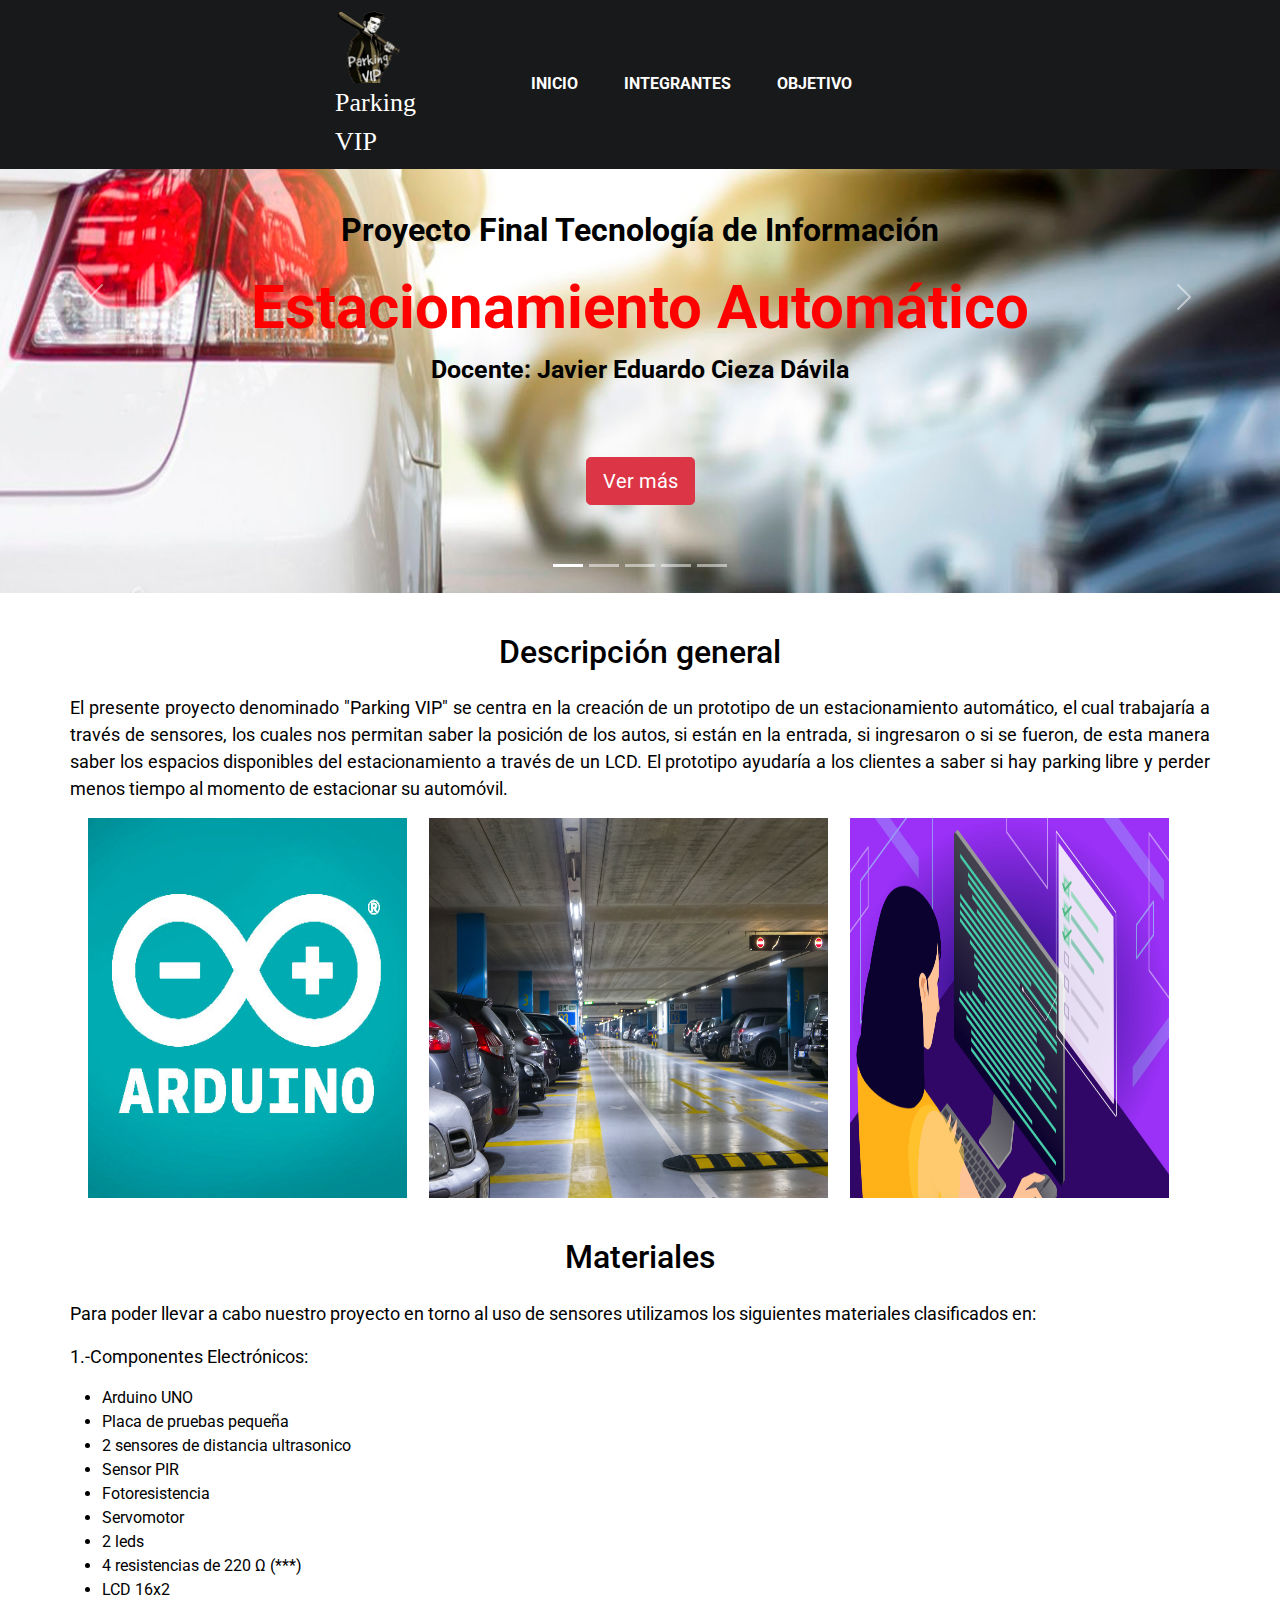
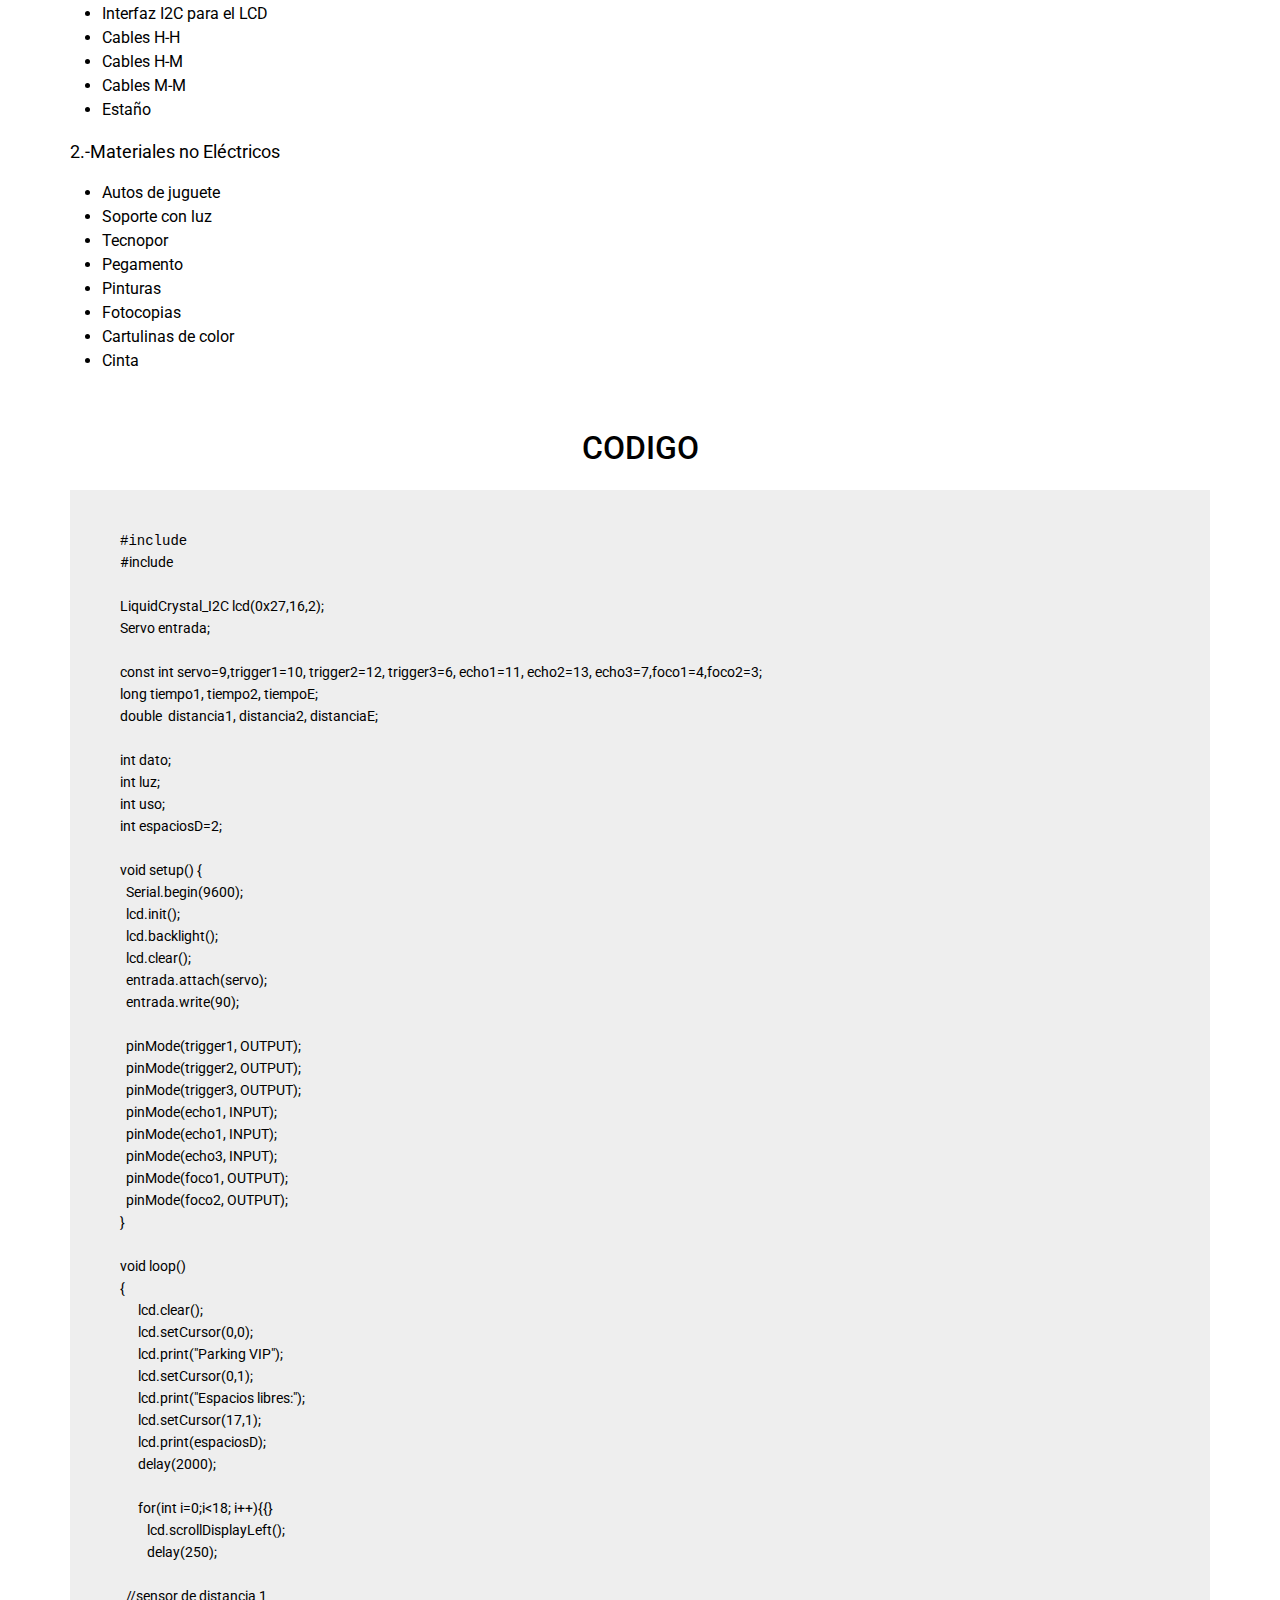
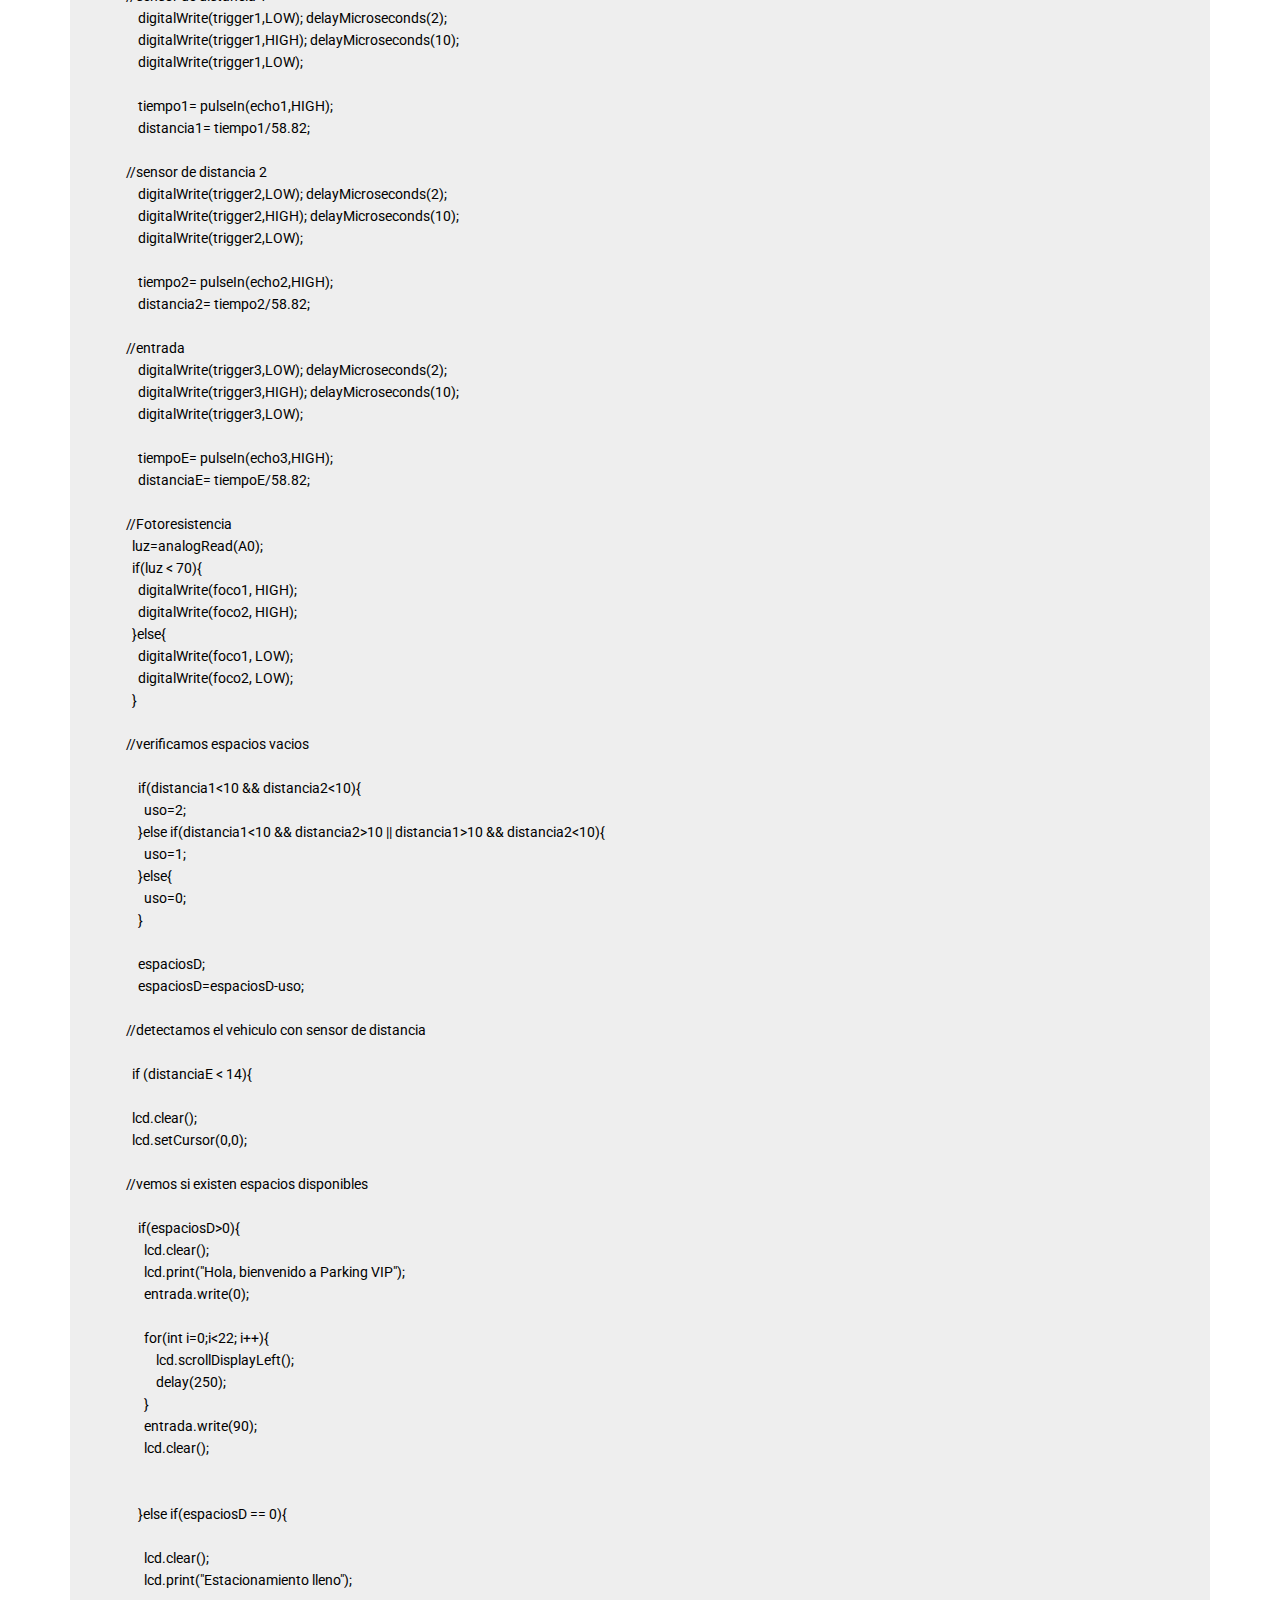
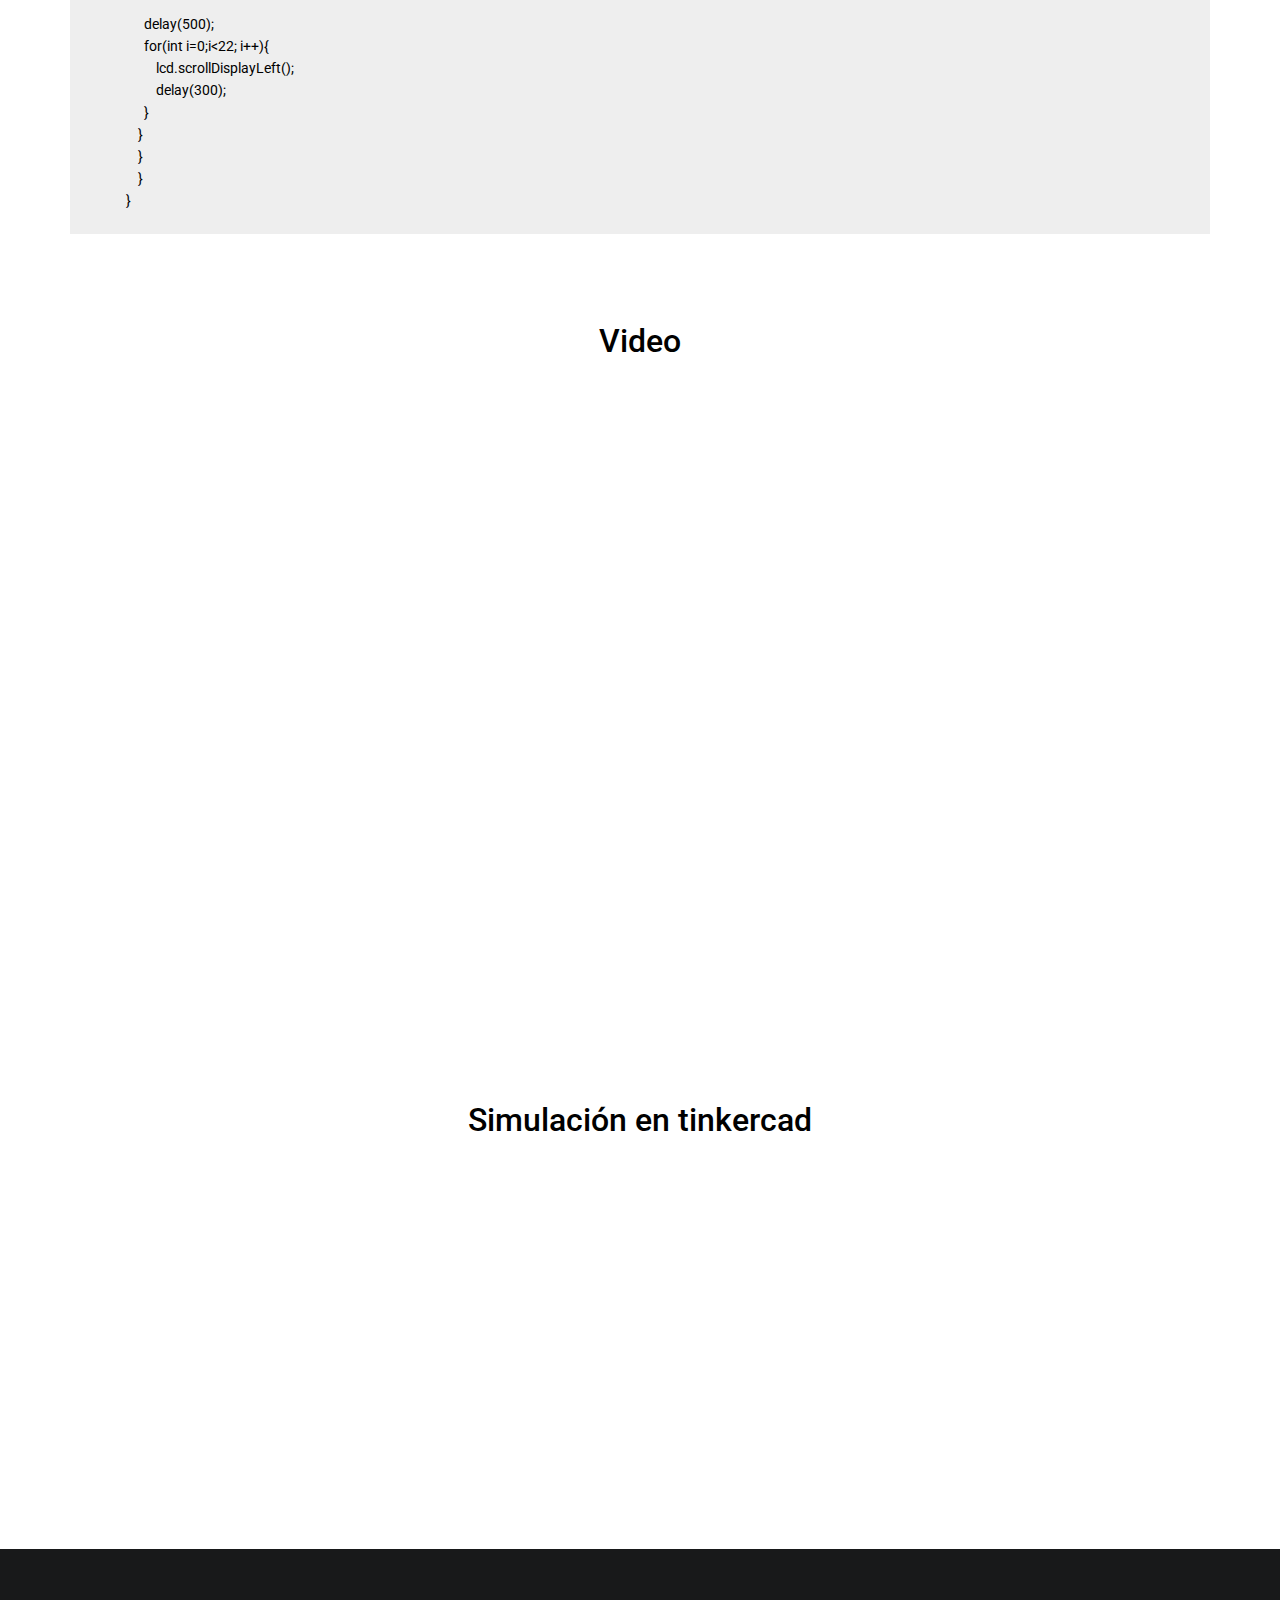
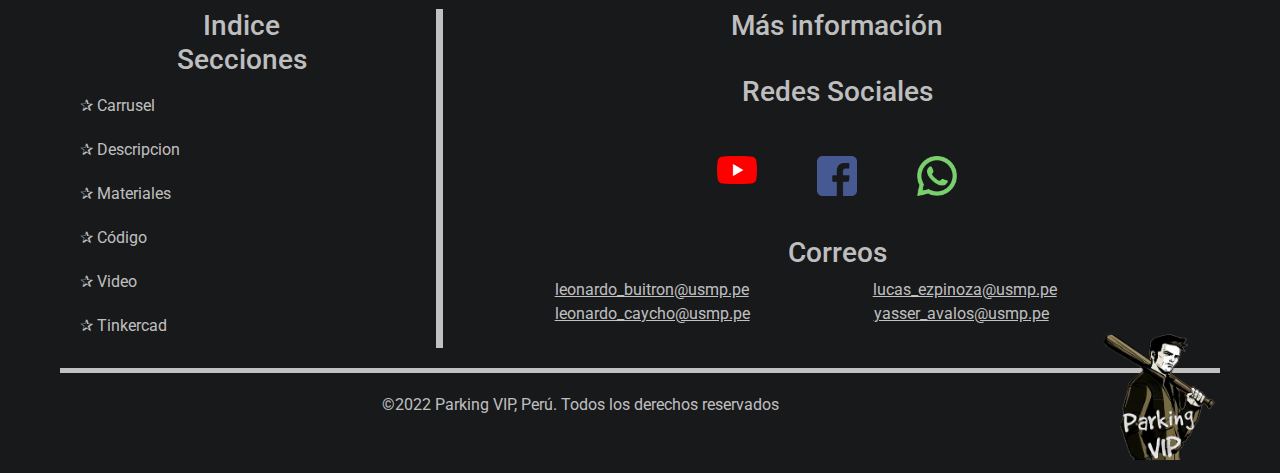
<file: index.html>
<!DOCTYPE html>
<html lang="en">
<head>
    <meta charset="UTF-8">
    <meta http-equiv="X-UA-Compatible" content="IE=edge">
    <meta name="viewport" content="width=device-width, initial-scale=1.0">
    <link rel="stylesheet" type="text/css" href="Estilosportada.css">
    <link rel="icon" type="image/png" href="imagenes/logo.png">
    <link rel="preconnect" href="https://fonts.googleapis.com">
    <link rel="preconnect" href="https://fonts.gstatic.com" crossorigin>
    <link href="https://fonts.googleapis.com/css2?family=Roboto:wght@300&display=swap" rel="stylesheet">
    <title>ProyectoFinal</title>

    <link rel="canonical" href="https://getbootstrap.com/docs/5.1/examples/carousel/">
    <link href="assets/dist/css/bootstrap.min.css" rel="stylesheet">
    <link href="carousel.css" rel="stylesheet">
    
</head>

<body>
  
  
    <header class="items">      
        
        <a class="logobar uno" href="index.html"><img src="imagenes/logo.png" alt="error" width="68px">Parking VIP</a>             
        
        <ul class="links">
            <li class="conte"><a class="bartexto" href="index.html">Inicio</a>     </li>
            <li class="conte"><a class="bartexto" href="Integrantes.html">Integrantes</a></li>
            <li class="conte"><a class="bartexto" href="objetivo.html">Objetivo</a>   </li>
        </ul>

        <div class="generator">
          <nav class="navbar navbar-dark bg-dark" aria-label="First navbar example">
    
            <div class="container-fluid">     
              <a class="logobar dos" href="index.html"><img src="imagenes/logo.png" alt="error" width="68px">Parking VIP</a> 
              <button class="navbar-toggler" type="button" data-bs-toggle="collapse" data-bs-target="#navbarsExample01" aria-controls="navbarsExample01" aria-expanded="false" aria-label="Toggle navigation">
                <span class="navbar-toggler-icon"></span></button>
              <div class="collapse navbar-collapse" id="navbarsExample01">
                <ul class="navbar-nav me-auto mb-2">
                  <li class="nav-item">
                    <a class="expandible" href="index.html">Inicio</a>     

                  </li>
                  <li class="nav-item">
                    <a class="expandible" href="Integrantes.html">Integrantes</a>

                  </li>
                  <li class="nav-item">
                    <a class="expandible" href="objetivo.html">Objetivo</a>   
                  </li>         
                </ul>       
              </div>
            </div>
          </nav>
        </div>

    </header>

    <div id="myCarousel" class="carousel slide" data-bs-ride="carousel">
        <div class="carousel-indicators">
          <button type="button" data-bs-target="#myCarousel" data-bs-slide-to="0" class="active" aria-current="true" aria-label="Slide 1"></button>
          <button type="button" data-bs-target="#myCarousel" data-bs-slide-to="1" aria-label="Slide 2"></button>
          <button type="button" data-bs-target="#myCarousel" data-bs-slide-to="2" aria-label="Slide 3"></button>
          <button type="button" data-bs-target="#myCarousel" data-bs-slide-to="3" aria-label="Slide 3"></button>
          <button type="button" data-bs-target="#myCarousel" data-bs-slide-to="4" aria-label="Slide 3"></button>
        </div>
        
        <div class="carousel-inner" style="padding-top: 81px;">
          <div class="carousel-item active">
            
            <img class="d-block w-100 adaptable" src="imagenes/imagen_parking_responsive.jpg" alt="">
            <img class="d-block w-100 portadaI" src="imagenes/imagen_parking.jpg" alt="">

            <div class="container"> 
              <div class="carousel-caption ">
                <h2 style="color: black; font-weight: bold;">Proyecto Final Tecnología de Información  </h1>
                <h1 class="textoCarrucel1" style="color: red; font-weight: bold;" >Estacionamiento Automático</h1>
                <p class="textoSecundario" style="color: black; font-weight: bold;">Docente: Javier Eduardo Cieza Dávila</p>                          
                <p><a class="btn btn-lg btn-danger" href="#descripcion">Ver más</a></p>
              </div>
            </div>
          </div>
          <div class="carousel-item">
           
            <img class="d-block w-100 adaptable" src="imagenes/imagen_materiales_responsive.jpg" alt="">
            <img class="d-block w-100 portadaI" src="imagenes/imagen_materiales.jpg" alt="">

            <div class="container">
              <div class="carousel-caption">
                <h1 class="textoCarrucel1" style="color: black; font-weight: bold;">Materiales del proyecto</h1>
                <p  class="textoSecundario">Sensores, tipo arduino, maqueta, etc..</p>
                
                <p><a class="btn btn-lg btn-primary" href="#materiales">Ver más</a></p>
              </div>
            </div>
          </div>
          <div class="carousel-item">
           
            <img class="d-block w-100 adaptable" src="imagenes/imagen_codigo_responsive.jpg" alt="">
            <img class="d-block w-100 portadaI" src="imagenes/imagen_codigo.jpg" alt="">
            
            <div class="container">
              <div class="carousel-caption">
                <h1 class="textoCarrucel1" style="color: black; font-weight: bold;">Codificación del proyecto</h1>
                <p class="textoSecundario" >Conexiones, creación de código</p>
                
                <p><a class="btn btn-lg btn-primary" href="#codigo">Ver más</a></p>
              </div>
            </div>
          </div>
          <div class="carousel-item">
            
            <img class="d-block w-100 adaptable" src="imagenes/imagen_armado_responsive.jpg" alt="">
            <img class="d-block w-100 portadaI" src="imagenes/imagen_armado.jpg" alt="">
    
            <div class="container">
              <div class="carousel-caption">
                <h1 class="textoCarrucel1" style="color: black; font-weight: bold;">Armado del proyecto - Video</h1>
                <p class="textoSecundario" >Video comentado, funcionamiento del prototipo</p>
                
                <p><a class="btn btn-lg btn-primary" href="#video">Observar</a></p>
              </div>
            </div>
          </div>
          <div class="carousel-item">
            
            <img class="d-block w-100 adaptable" src="imagenes/imagen_arduino_responsive.jpg" alt="">
            <img class="d-block w-100 portadaI" src="imagenes/imagen_arduino.jpg" alt="">

            <div class="container">
              <div class="carousel-caption">
                <h1 class="textoCarrucel1" style="color: black; font-weight: bold;">Simulación tinkercad</h1>
                <p class="textoSecundario" >El funcionamiento del programa en tinkercad</p>
                
                <p><a class="btn btn-lg btn-primary" href="#tinker">Ir a ello</a></p>
              </div>
            </div>
          </div>
        </div>
        <button class="carousel-control-prev" type="button" data-bs-target="#myCarousel" data-bs-slide="prev">
          <span class="carousel-control-prev-icon" aria-hidden="true"></span>
          <span class="visually-hidden">Previous</span>
        </button>
        <button class="carousel-control-next" type="button" data-bs-target="#myCarousel" data-bs-slide="next">
          <span class="carousel-control-next-icon" aria-hidden="true"></span>
          <span class="visually-hidden">Next</span>
        </button>
      </div>

      <div class="cajaTexto">
        <div id="descripcion" class="descripcion">
          <h2>Descripción general</h2>
          <p class="textoDes">El presente proyecto denominado "Parking VIP" se centra en la creación de un prototipo
            de un estacionamiento automático, el cual trabajaría a través de sensores, los cuales nos
            permitan saber la posición de los autos, si están en la entrada, si ingresaron o si se fueron,
            de esta manera saber los espacios disponibles del estacionamiento a través de un LCD.
            El prototipo ayudaría a los clientes a saber si hay parking libre y perder menos tiempo
            al momento de estacionar su automóvil.
          </p>
            <img class="imagenDes1"  src="imagenes/imagen_arduino4.jpg" alt="" >
            <img class="imagenDes2"  src="imagenes/parking_imagen2.jpg" alt="" >
            <img class="imagenDes3"  src="imagenes/imagen3.png" alt="" >
          
        </div>    

        <div id="materiales" class="materiales">
          <h2>Materiales</h2>
          <p class="textoDes">Para poder llevar a cabo nuestro proyecto en torno al uso de sensores utilizamos los siguientes 
            materiales clasificados en:
          </p>
          <p class="textoDes" >1.-Componentes Electrónicos:</p>
          <ul>
            <li>Arduino UNO</li>
            <li>Placa de pruebas pequeña</li>
            <li>2 sensores de distancia ultrasonico</li>
            <li>Sensor PIR</li> 
            <li>Fotoresistencia</li>
            <li>Servomotor</li>
            <li>2 leds</li>
            <li>4 resistencias de 220 Ω (***)</li>
            <li>LCD 16x2</li>
            <li>Interfaz I2C para el LCD</li>
            <li>Cables H-H</li>
            <li>Cables H-M</li>
            <li>Cables M-M</li>
            <li>Estaño</li>

          </ul>
          <p class="textoDes" >2.-Materiales no Eléctricos</p>
          <ul>
            <li>Autos de juguete</li>
            <li>Soporte con luz</li>
            <li>Tecnopor</li>
            <li>Pegamento</li>
            <li>Pinturas</li>
            <li>Fotocopias</li>
            <li>Cartulinas de color</li>
            <li>Cinta</li>
          </ul>

        </div>   
        
        <div id="codigo" class="materiales">
          <h2>CODIGO</h2>        
          <pre>
#include <LiquidCrystal_I2C.h>
#include <Servo.h>

LiquidCrystal_I2C lcd(0x27,16,2);
Servo entrada;

const int servo=9,trigger1=10, trigger2=12, trigger3=6, echo1=11, echo2=13, echo3=7,foco1=4,foco2=3;
long tiempo1, tiempo2, tiempoE;
double  distancia1, distancia2, distanciaE;

int dato;
int luz;
int uso;
int espaciosD=2;

void setup() {
  Serial.begin(9600);
  lcd.init();
  lcd.backlight();
  lcd.clear();
  entrada.attach(servo); 
  entrada.write(90);
  
  pinMode(trigger1, OUTPUT);
  pinMode(trigger2, OUTPUT);
  pinMode(trigger3, OUTPUT);
  pinMode(echo1, INPUT);  
  pinMode(echo1, INPUT);  
  pinMode(echo3, INPUT);
  pinMode(foco1, OUTPUT);
  pinMode(foco2, OUTPUT);
}

void loop() 
{
      lcd.clear();
      lcd.setCursor(0,0);
      lcd.print("Parking VIP");
      lcd.setCursor(0,1);
      lcd.print("Espacios libres:");
      lcd.setCursor(17,1);
      lcd.print(espaciosD);
      delay(2000);

      for(int i=0;i<18; i++){{}
         lcd.scrollDisplayLeft();
         delay(250);
         
  //sensor de distancia 1
      digitalWrite(trigger1,LOW); delayMicroseconds(2);
      digitalWrite(trigger1,HIGH); delayMicroseconds(10);
      digitalWrite(trigger1,LOW);   

      tiempo1= pulseIn(echo1,HIGH);
      distancia1= tiempo1/58.82;
  
  //sensor de distancia 2
      digitalWrite(trigger2,LOW); delayMicroseconds(2);
      digitalWrite(trigger2,HIGH); delayMicroseconds(10);
      digitalWrite(trigger2,LOW);   
  
      tiempo2= pulseIn(echo2,HIGH);
      distancia2= tiempo2/58.82;

  //entrada
      digitalWrite(trigger3,LOW); delayMicroseconds(2);
      digitalWrite(trigger3,HIGH); delayMicroseconds(10);
      digitalWrite(trigger3,LOW);   

      tiempoE= pulseIn(echo3,HIGH);
      distanciaE= tiempoE/58.82;
    
  //Fotoresistencia
    luz=analogRead(A0); 
    if(luz < 70){
      digitalWrite(foco1, HIGH);
      digitalWrite(foco2, HIGH);
    }else{
      digitalWrite(foco1, LOW);
      digitalWrite(foco2, LOW);
    }
        
  //verificamos espacios vacios  

      if(distancia1<10 && distancia2<10){
        uso=2; 
      }else if(distancia1<10 && distancia2>10 || distancia1>10 && distancia2<10){
        uso=1;
      }else{
        uso=0;        
      }
      
      espaciosD;       
      espaciosD=espaciosD-uso;  
  
  //detectamos el vehiculo con sensor de distancia
  
    if (distanciaE < 14){   
    
    lcd.clear();
    lcd.setCursor(0,0);    
      
  //vemos si existen espacios disponibles 
        
      if(espaciosD>0){
        lcd.clear();
        lcd.print("Hola, bienvenido a Parking VIP");
        entrada.write(0);
        
        for(int i=0;i<22; i++){
            lcd.scrollDisplayLeft();
            delay(250);
        }
        entrada.write(90);
        lcd.clear();
               
        
      }else if(espaciosD == 0){
        
        lcd.clear();
        lcd.print("Estacionamiento lleno");
        
        delay(500);
        for(int i=0;i<22; i++){
            lcd.scrollDisplayLeft();
            delay(300);
        }   
      }    
      }
      }
  }
    </pre>
    </div>
     
          <div class="video" id="video">
            <h2>Video</h2>
            <br>
            <iframe class="videoyou" src="https://www.youtube.com/embed/47ejoC1UdaI" title="YouTube video player" frameborder="0" allow="accelerometer; autoplay; clipboard-write; encrypted-media; gyroscope; picture-in-picture" allowfullscreen></iframe>
            
          </div>    
          
          <div class="tinker" id="tinker">
            <br>    
            <h2>Simulación en tinkercad</h2>      
              
            <iframe class="simulacion" src="https://www.tinkercad.com/embed/282m7bL6dem?editbtn=1" frameborder="0" marginwidth="0" marginheight="0" scrolling="no"></iframe>          
            <iframe class="simulacion" src="https://www.tinkercad.com/embed/kGU9HOzxwdR?editbtn=1" frameborder="0" marginwidth="0" marginheight="0" scrolling="no"></iframe>
            
          </div>  
          
      </div>

       <script src="assets/dist/js/bootstrap.bundle.min.js"></script>

       <footer>
        <div class="row" style="margin-bottom: 20px;">
          <div class="col-md-4 col-sm-4 indice" >
            
            <h3>Indice<br>Secciones</h3>
            <a class="Secciones" href="#myCarousel">✰ Carrusel</a>
            <a class="Secciones" href="#descripcion">✰ Descripcion</a>
            <a class="Secciones" href="#materiales">✰ Materiales</a>
            <a class="Secciones" href="#codigo">✰ Código</a>
            <a class="Secciones" href="#video">✰ Video</a>
            <a class="Secciones" href="#tinker">✰ Tinkercad</a>
            
          </div>
          <div class="col-md-8 col-sm-8" >
            <h3 class="inf">Más información</h3>
            <br>
            <h3>Redes Sociales</h3>
            <div class="redes">
              <a href="https://www.youtube.com/channel/UCx2Alb7EBREH5WTWxmqGL4g/featured"><img src="imagenes/youtube-logo.png" class="logos" alt="youtube"></a>
              <a href="https://m.facebook.com/Parking-VIP-107991445260993/"><img src="imagenes/facebook.png" class="logos" alt="facebook"></a>
              <a href="https://chat.whatsapp.com/HG5ZvhIYd3P4Ez3bGtlj3Q"><img src="imagenes/whatsapp-logo.png" class="logos" alt="whatsapp"></a>          
            </div>
            <h3>Correos </h3>
            <div class="cajaCorreo">
              <a class="correos" href="">leonardo_buitron@usmp.pe</a>
              <a class="correos" href="">lucas_ezpinoza@usmp.pe</a>
              <a class="correos" href="">leonardo_caycho@usmp.pe</a>             
              <a class="correos" href="">yasser_avalos@usmp.pe</a>
             
            </div>    
          </div>
        </div>
        <img class="logoFooter"src="imagenes/logo.png" alt="">
        <p class="derechos">©2022 Parking VIP, Perú. Todos los derechos reservados</p>
       </footer>
</body>
</html>
</file>
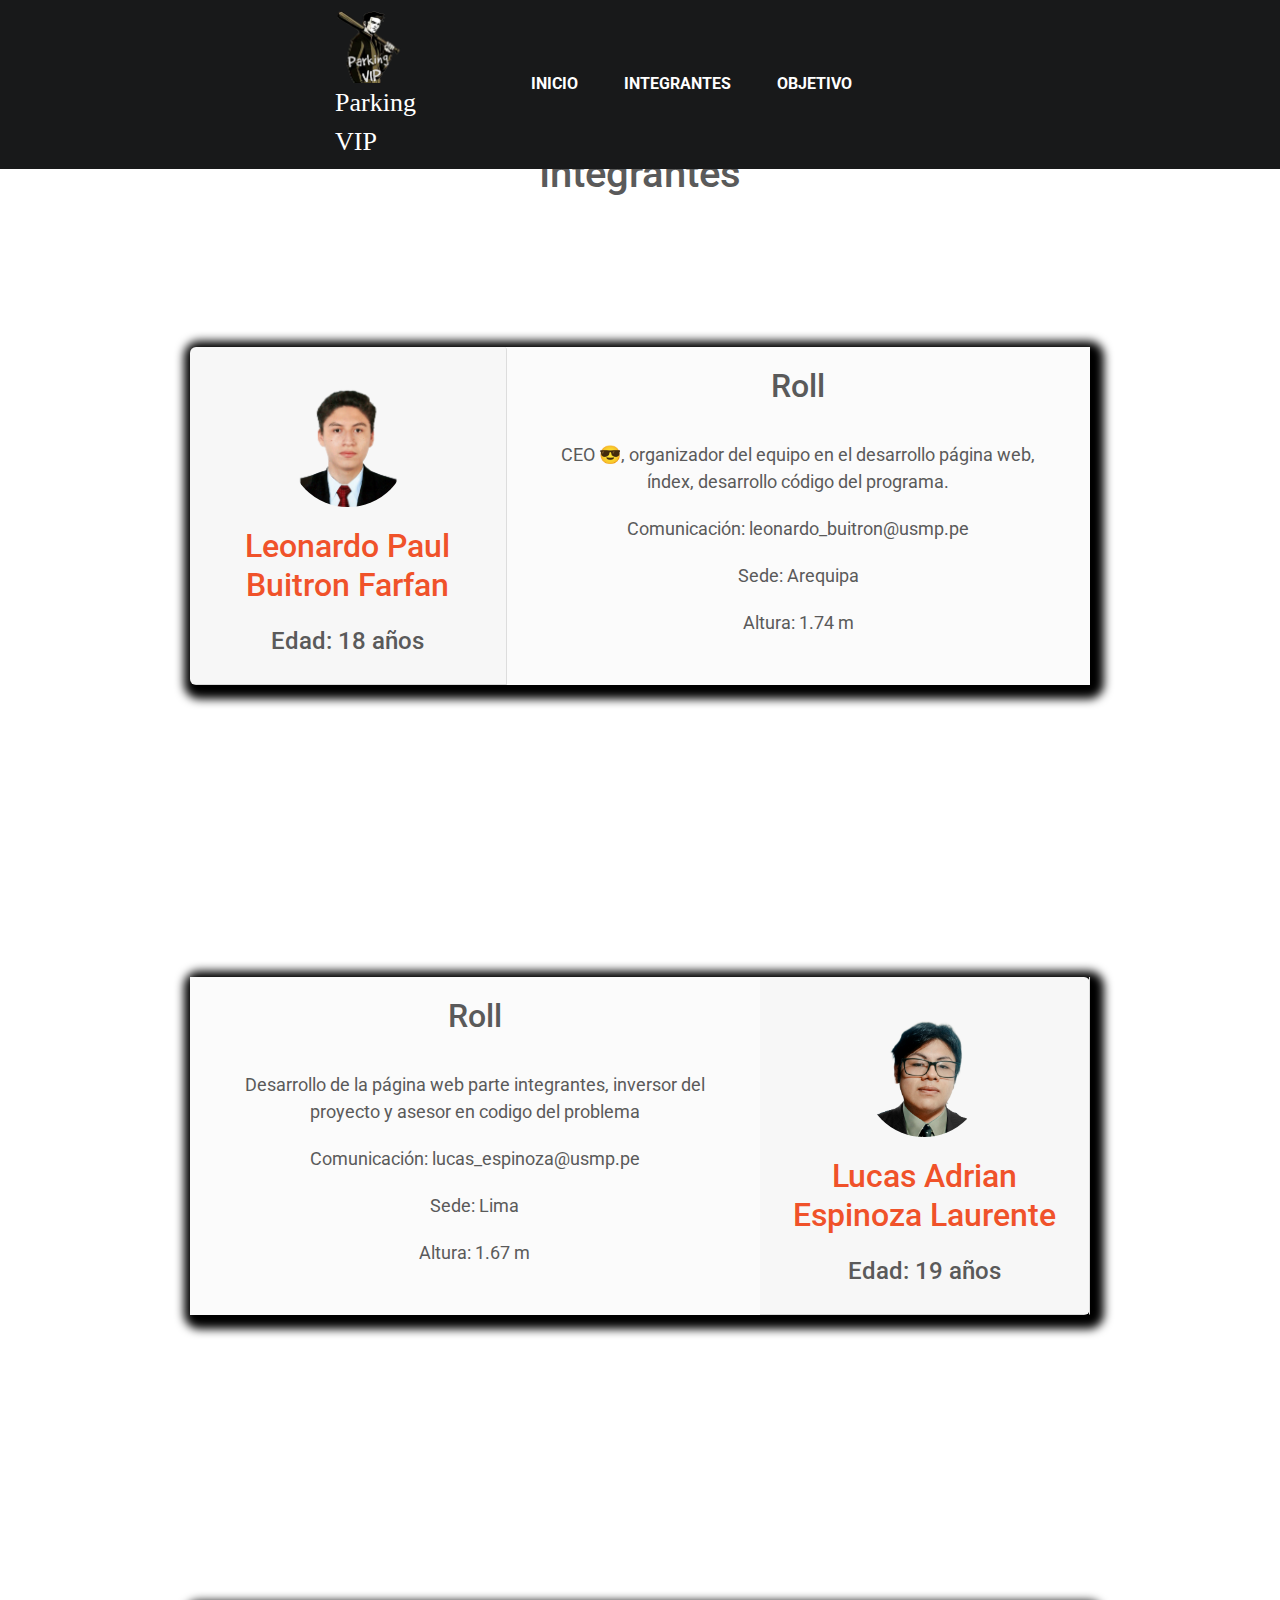
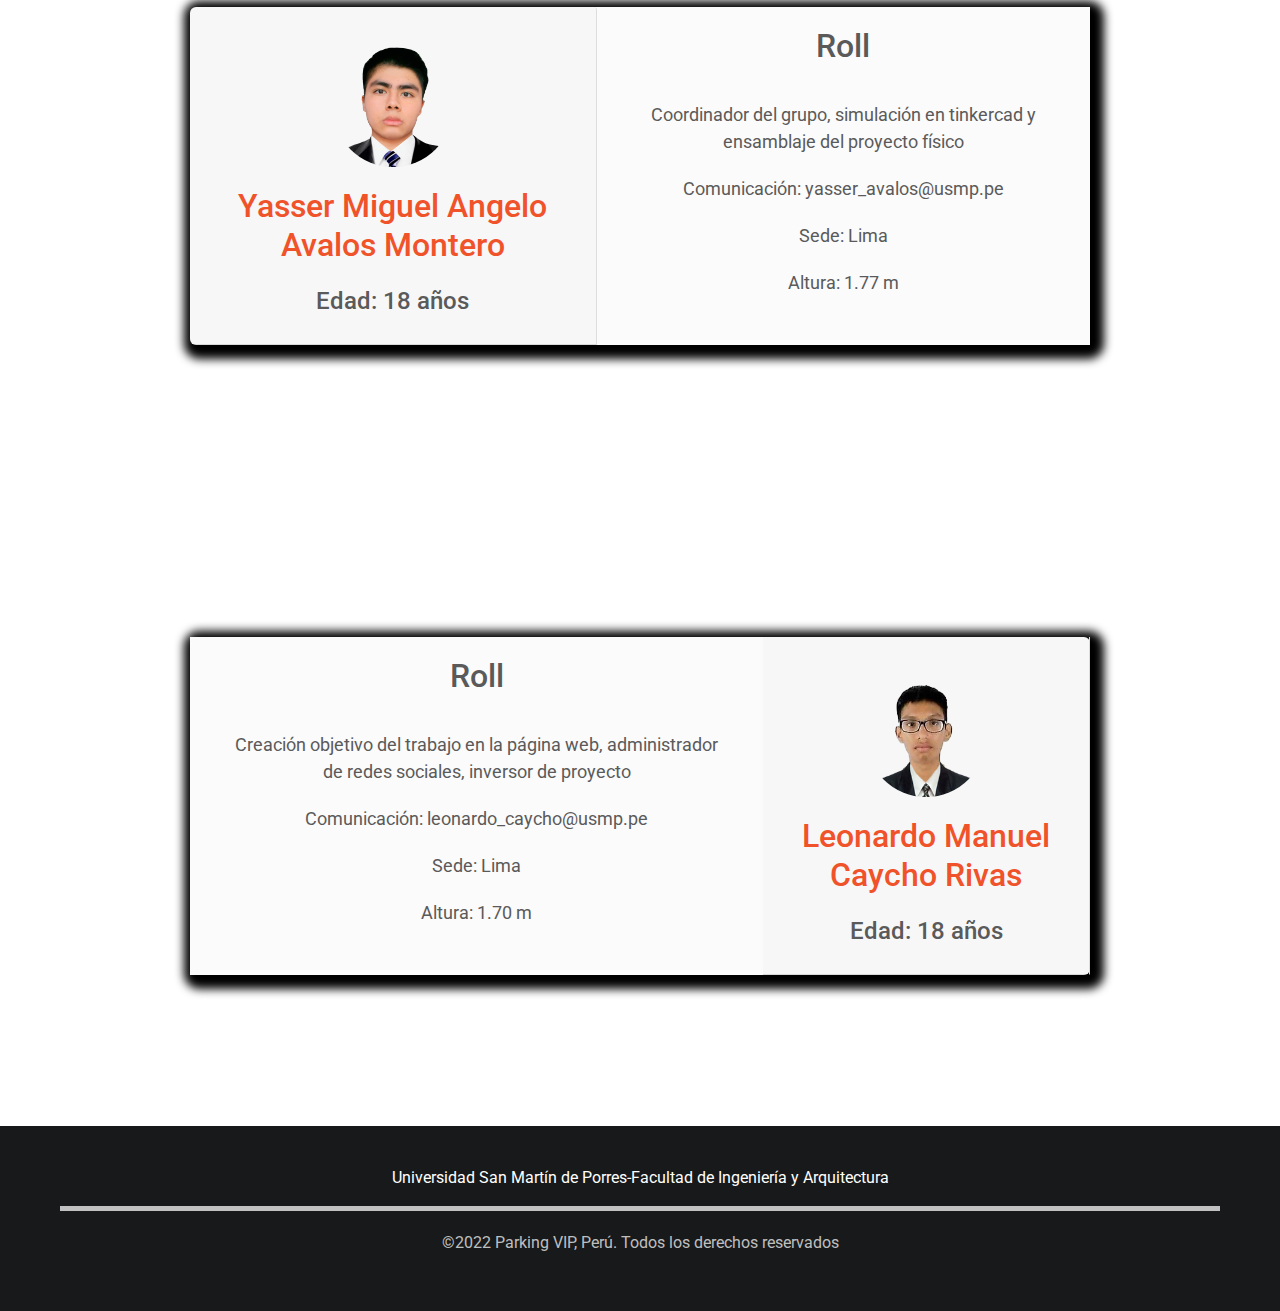
<file: Integrantes.html>
<!DOCTYPE html>
<html lang="en">
    <head>
        <meta charset="UTF-8">
        <meta http-equiv="X-UA-Compatible" content="IE=edge">
        <meta name="viewport" content="width=device-width, initial-scale=1.0">
        <link rel="stylesheet" type="text/css" href="Estilosportada.css">
        <link rel="icon" type="image/png" href="imagenes/logo.png">
        <link rel="preconnect" href="https://fonts.googleapis.com">
        <link rel="preconnect" href="https://fonts.gstatic.com" crossorigin>
        <link href="https://fonts.googleapis.com/css2?family=Roboto:wght@300&display=swap" rel="stylesheet">
        <title>ProyectoFinal</title>
    
        <link rel="canonical" href="https://getbootstrap.com/docs/5.1/examples/carousel/">
        <link href="assets/dist/css/bootstrap.min.css" rel="stylesheet">
        <link href="carousel.css" rel="stylesheet">
        <link href="Estilosintegrante.css" rel="stylesheet">
        <link rel="stylesheet" href="https://fonts.sandbox.google.com/css2?family=Material+Symbols+Outlined:opsz,wght,FILL,GRAD@20..48,100..700,0..1,-50..200" />
    </head>
    
<body>
      
      
    <header class="items">      
        
        <a class="logobar uno" href="index.html"><img src="imagenes/logo.png" alt="error" width="68px">Parking VIP</a>             
        
        <ul class="links">
            <li class="conte"><a class="bartexto" href="index.html">Inicio</a>     </li>
            <li class="conte"><a class="bartexto" href="Integrantes.html">Integrantes</a></li>
            <li class="conte"><a class="bartexto" href="objetivo.html">Objetivo</a>   </li>
        </ul>

        <div class="generator">
          <nav class="navbar navbar-dark bg-dark" aria-label="First navbar example">
    
            <div class="container-fluid">     
              <a class="logobar dos" href="index.html"><img src="imagenes/logo.png" alt="error" width="68px">Parking VIP</a> 
              <button class="navbar-toggler" type="button" data-bs-toggle="collapse" data-bs-target="#navbarsExample01" aria-controls="navbarsExample01" aria-expanded="false" aria-label="Toggle navigation">
                <span class="navbar-toggler-icon"></span></button>
              <div class="collapse navbar-collapse" id="navbarsExample01">
                <ul class="navbar-nav me-auto mb-2">
                  <li class="nav-item">
                    <a class="expandible" href="index.html">Inicio</a>     

                  </li>
                  <li class="nav-item">
                    <a class="expandible" href="Integrantes.html">Integrantes</a>

                  </li>
                  <li class="nav-item">
                    <a class="expandible" href="objetivo.html">Objetivo</a>   
                  </li>         
                </ul>       
              </div>
            </div>
          </nav>
        </div>

    </header>

    <div class="card-titulo">
        <h1>Integrantes</h1>
    </div>
    
    <div class="container-c">
        <div class="card-container">
            <div class="card-header">
                <img src="imagenes/creator1.png" alt="">
                <h2>Leonardo Paul Buitron Farfan</h2>
                <h4>Edad: 18 años</h4>
            </div>
            <div class="descripcion">
                <h2>Roll</h2>
                <p>CEO 😎, organizador del equipo en el desarrollo página web, índex, desarrollo código del programa.</p>   
                <p>Comunicación: leonardo_buitron@usmp.pe</p>
                <p>Sede: Arequipa</p>
                <p>Altura: 1.74 m</p>
            </div>
        </div>   
    </div>
    <div class="container-c">
        <div class="card-container">
            <div class="descripcion">
                <h2>Roll</h2>
                <p>Desarrollo de la página web parte integrantes, inversor del proyecto y asesor en codigo del problema</p>   
                <p>Comunicación: lucas_espinoza@usmp.pe</p>
                <p>Sede: Lima</p>
                <p>Altura: 1.67 m</p>
            </div>
            <div class="card-header">
                <img src="imagenes/creator2.png" alt="">
                <h2>Lucas Adrian Espinoza Laurente</h2>
                <h4>Edad: 19 años</h4>
            </div>
        </div>
    </div>
    <div class="container-c">
        <div class="card-container">
            <div class="card-header">
                <img src="imagenes/creator3.png" alt="">
                <h2>Yasser Miguel Angelo Avalos Montero</h2>
                <h4>Edad: 18 años</h4>
            </div>
            <div class="descripcion">
                <h2>Roll</h2>
                <p>Coordinador del grupo, simulación en tinkercad y ensamblaje del proyecto físico </p>   
                <p>Comunicación: yasser_avalos@usmp.pe</p>
                <p>Sede: Lima</p>
                <p>Altura: 1.77 m</p>
            </div>
        </div>   
    </div>
    <div class="container-c">
        <div class="card-container">
            <div class="descripcion">
                <h2>Roll</h2>
                <p>Creación objetivo del trabajo en la página web, administrador de redes sociales, inversor de proyecto</p>   
                <p>Comunicación: leonardo_caycho@usmp.pe</p>
                <p>Sede: Lima</p>
                <p>Altura: 1.70 m</p>
            </div>
            <div class="card-header">
                <img src="imagenes/creator4.png" alt="">
                <h2>Leonardo Manuel Caycho Rivas</h2>
                <h4>Edad: 18 años</h4>
                
            </div>
        </div>
    </div>
    <footer>
        <p>Universidad San Martín de Porres-Facultad de Ingeniería y Arquitectura</p>
        <p class="derechos">©2022 Parking VIP, Perú. Todos los derechos reservados</p>
    </footer>

    <script src="assets/dist/js/bootstrap.bundle.min.js"></script>
</body>
</html>
</file>
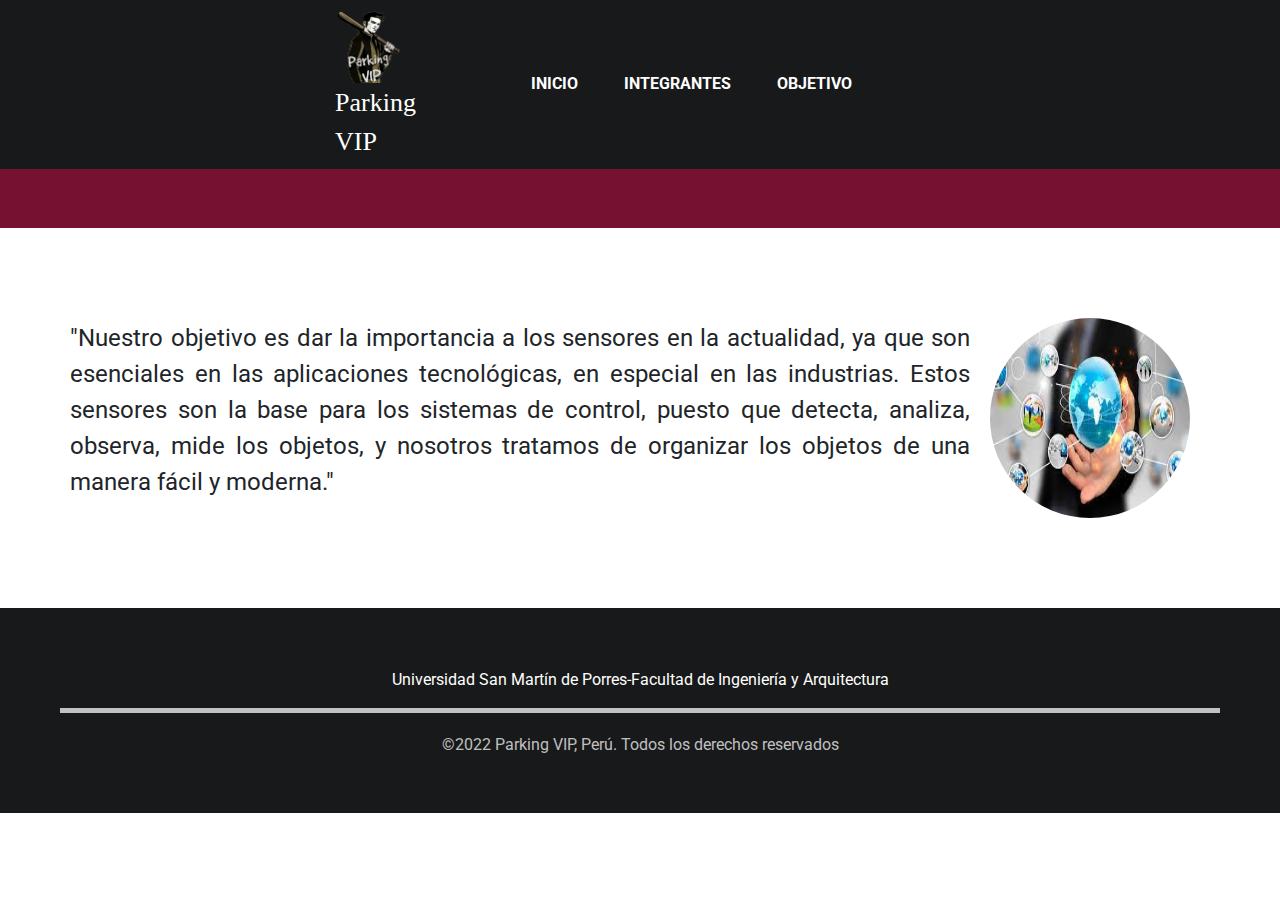
<file: objetivo.html>
<!DOCTYPE html>
<html lang="en">
<head>
    <meta charset="UTF-8">
    <meta http-equiv="X-UA-Compatible" content="IE=edge">
    <meta name="viewport" content="width=device-width, initial-scale=1.0">
    <link rel="stylesheet" type="text/css" href="estilosobjetivos.css">
    <link rel="stylesheet" type="text/css" href="Estilosportada.css">
    <link rel="icon" type="image/png" href="imagenes/logo.png">
    <link rel="preconnect" href="https://fonts.googleapis.com">
    <link rel="preconnect" href="https://fonts.gstatic.com" crossorigin>
    <link href="https://fonts.googleapis.com/css2?family=Roboto:wght@300&display=swap" rel="stylesheet">
    <title>ProyectoFinal</title>
    <link rel="stylesheet" href="https://fonts.sandbox.google.com/css2?family=Material+Symbols+Outlined:opsz,wght,FILL,GRAD@20..48,100..700,0..1,-50..200" />
    <link rel="canonical" href="https://getbootstrap.com/docs/5.1/examples/carousel/">
    <link href="carousel.css" rel="stylesheet">
    <link href="assets/dist/css/bootstrap.min.css" rel="stylesheet">
</head>
<body style="background-color: #ffffff;">
    <header class="items">      
        
        <a class="logobar uno" href="index.html"><img src="imagenes/logo.png" alt="error" width="68px">Parking VIP</a>             
        
        <ul class="links">
            <li class="conte"><a class="bartexto" href="index.html">Inicio</a>     </li>
            <li class="conte"><a class="bartexto" href="Integrantes.html">Integrantes</a></li>
            <li class="conte"><a class="bartexto" href="objetivo.html">Objetivo</a>   </li>
        </ul>

        <div class="generator">
          <nav class="navbar navbar-dark bg-dark" aria-label="First navbar example">
    
            <div class="container-fluid">     
              <a class="logobar dos" href="index.html"><img src="imagenes/logo.png" alt="error" width="68px">Parking VIP</a> 
              <button class="navbar-toggler" type="button" data-bs-toggle="collapse" data-bs-target="#navbarsExample01" aria-controls="navbarsExample01" aria-expanded="false" aria-label="Toggle navigation">
                <span class="navbar-toggler-icon"></span></button>
              <div class="collapse navbar-collapse" id="navbarsExample01">
                <ul class="navbar-nav me-auto mb-2">
                  <li class="nav-item">
                    <a class="expandible" href="index.html">Inicio</a>     

                  </li>
                  <li class="nav-item">
                    <a class="expandible" href="Integrantes.html">Integrantes</a>

                  </li>
                  <li class="nav-item">
                    <a class="expandible" href="objetivo.html">Objetivo</a>   
                  </li>         
                </ul>       
              </div>
            </div>
          </nav>
        </div>

    </header>
   
    <h1 class="titulo">OBJETIVO DEL PROYECTO</h1>
    <div class="contenido">
        <div class="artículos">
            <div class="secciones">
                <div>
                    <p>"Nuestro objetivo es dar la importancia a los sensores en la actualidad, ya que son esenciales en las aplicaciones tecnológicas, en especial en las industrias. Estos sensores son la base para los sistemas de control, puesto que detecta, analiza, observa, mide los objetos, y nosotros tratamos de organizar los objetos de una manera fácil y moderna."</p>
                </div>
                <div class="imagen"><img src="imagenes/objetivo.jpg"></div>
            </div>
        </div>
        <div class="menu-secundarios"></div>
    </div>
    <footer class="footer-obj" style="margin-top: 0;">
        <p>Universidad San Martín de Porres-Facultad de Ingeniería y Arquitectura</p>
        <p class="derechos">©2022 Parking VIP, Perú. Todos los derechos reservados</p>
    </footer>
    <script src="assets/dist/js/bootstrap.bundle.min.js"></script>
</body>
</html>
</file>
<file: Estilosportada.css>
@import url('https://fonts.googleapis.com/css2?family=Finger+Paint&display=swap');

*{
    padding: 0;
    margin: 0;
    box-sizing: border-box;
    font-family: 'Roboto', sans-serif;
}

.items{
    width: 100%;
    background-color: #18191a;
    display: flex;
    align-items: center;
    justify-content: space-between;   
    position: fixed;
    z-index: 100;
    height: auto;   
}

.tinker{
    margin: 0 2rem 5rem 2rem;
}

.video{
    margin: 2rem;
}

.links{
    
    display: flex;
    box-sizing: border-box; 
    text-decoration: none;  
    margin-right: 45vh;
    padding-top: 15px;
    

}
.nav-item{
   
    text-transform: uppercase;
    padding: 2px; 
    margin-top: 20px;
}

.expandible{
    text-decoration: none;
    color: white;     
    font-size: 16px;
    padding: 5px 10px;          
}
.expandible:hover { 
    background-color: white;
    color: #18191a;
}

.conte{
    list-style: none;
    border-right: 4px ;
    text-transform: uppercase;
    font-weight: bold;

}
.conte:hover .bartexto:hover{
    background-color: mintcream;
    color:black;

}

.bartexto{
    text-decoration: none;
    color: white; 
    
    font-size: 16px;
    padding: 10px 18px;
    margin: 0px 5px;
    border-radius: 5px;
    
}

.navbar>.container-fluid{
    background-color: #18191a;
}

.logobar{
    text-decoration: none;
    color: white;
    margin: 3px 0px 3px 35vh;  
    font-family: 'Oleo Script Swash Caps', cursive;
    font-size: 26px;
    padding: 5px 20px;  
}
.navbar {    
    margin-bottom: 8px;
}

.cajaTexto{
    background-color: #ffffff45;
    color: black;

}
.textoCarrucel1{
    font-size: 60px; 
    color: red;
}
.textoSecundario{
    color: black;
    font-size: 25px;
    padding-bottom: 50px;
}
.imagenDes1{
    width: 28%;
    height: 380px;
    margin-right: 18px;
    margin-left: 18px;
}
.imagenDes2{
    width: 35%;
    height: 380px;
    margin-right: 18px;
}
.imagenDes3{
    width: 28%; 
    height: 380px;
}

.generator{
    display: none;
}
.descripcion{
    padding: 40px 70px;
    text-align: justify;   

}
.textoDes{
    font-size: 18px;    
}
.materiales{

    padding: 0px 70px 40px 70px;       

}
pre{
    background-color: #eee;
    padding-top: 40px;
    padding-left: 50px;     
    
}

.simulacion{
    width: 49%; 
    height: 300px;

}
.videoyou{
    width: 100%;
    height: 630px;
}

footer{
    background-color: #18191a
    ;
    width: 100%;
    padding: 60px 60px 40px 60px ;
}
h2{
    text-align: center;
    padding-bottom: 15px;
}

h3{
    color: rgba(255, 255, 255, 0.735);
    margin-bottom: 0;
    text-align: center;
}

.Secciones{
    text-decoration: none;
    
    color: rgba(255, 255, 255, 0.735);
    padding: 10px 10px 10px 20px;
    display: flex;
}
.Secciones:hover{

    color: rgb(227, 66, 66);
}
.derechos{

    text-align: center;
    padding-top: 20px;
    border-top: 5px solid rgba(255, 255, 255, 0.735);
    color:rgba(255, 255, 255, 0.735); ;
}
.logos{
    width: 40px;
    margin: 40px 30px;
       
}
.logos:hover{
    width: 60px;
    margin: 40px 30px;    
}
.redes{
    display: flex;
    justify-content: center;    
}

.logoFooter{
    z-index: 100;  
    margin-top: -40px;
    
    display: flex;
    float: right;
    width: 120px;
}
.cajaCorreo{
   
    justify-content: center;
    margin-left: 40px;

}

.indice{
    border-right: 7px solid rgba(255, 255, 255, 0.735);
}
.correos{
    color:rgba(255, 255, 255, 0.735);   
    padding: 60px;
    text-align: center;
   
}

@media (max-width: 1030px){
    
    .navbar{
        padding-top: 0;
        padding-bottom: 0;
        
    }
    .generator{
        display: block;
    }
    .links{
        display: none;
    }
    .uno{
        display: none;
    }
    .dos{
        margin-left: 10vw;    
    }
    .navbar-toggler{
        margin-left: 40vw;
    }    
    .nav-item{
        margin-left: 120px;
    }
    .videoyou{
        width: 100%;
        height: 500px;
    }
    .textoCarrucel1{
        font-size: 40px; 
        
    }
  
}

@media (max-width: 840px){
    
    .dos{
        margin-left: 12vw;    
    }
    .navbar-toggler{
        margin-left: 30vw;
    }
    .logoFooter{
        margin-top: -30px;    
    }
    .videoyou{
        width: 100%;
        height: 340px;
    }
    .simulacion{
        width: 49%; 
        height: 250px;
    
    }
    .imagenDes1{
        
        height: 320px;
        margin-right: 15px;
        margin-left: 15px;
    }
    .imagenDes2{
       
        height: 320px;
        margin-right: 15px;
    }
    .imagenDes3{
           
        height: 320px;
    }
    
}

@media (max-width: 700px){
    
    .dos{
        margin-left: 10vw;    
    }
    .navbar-toggler{
        margin-left: 20vw;
    }
    .imagenDes1{
        width: 27%;
        
        margin-right: 10px;
        margin-left: 10px;
    }
    .imagenDes2{
        width: 35%;
        margin-right: 10px;
    }
    .imagenDes3{
        width: 27%; 
    }
    .nav-item{
        margin-left: 90px;
    }
    pre{
        
        padding-top: 20px;   
        padding-left: 30px;  
        
    }
    .simulacion{
        width: 100%; 
        height: 250px;
    
    }
}

@media (max-width: 530px){

 
    .dos{
        margin-left: 5vw;    
    }
    .navbar-toggler{
        margin-left: 15vw;
    }
    .logos{
        width: 30px;
        margin: 30px;
           
    }
    .cajaCorreo{   
        margin-left: 0px;    
    }
    .imagenDes1{
        height: 280px;
        margin-right: 2px;
        margin-left: 4px;
    }
    .imagenDes2{
        height: 280px;
        margin-right: 2px;
    }
    .imagenDes3{
        height: 280px;

    }
    .textoCarrucel1{
        font-size: 40px; 
        color: red;
    }
    .textoSecundario{
        color: black;
        font-size: 18px;
        padding-bottom: 30px;
    }
    
    .textoDes{
        font-size: 16px;
    }
    .descripcion{
        padding: 20px 35px;
    }
    .materiales{
        padding: 0px 35px 20px 35px;
    }
    .videoyou{
        height: 240px;
    }
    .nav-item{
        margin-left: 60px;
    }
}


@media (max-width: 430px){

    .dos{
        margin-left: 0;    
    }
    .navbar-toggler{
        margin-left: 15px;
    }
    .logos{
        width: 20px;
        margin: 20px;
           
    }
    .cajaCorreo{   
        margin-left: -50px;
          
    }    
    .videoyou{
        width: 100%;
        height: 140px;
    }
    .logoFooter {
        margin-top: 20px;
    }
    .textoCarrucel1{
        font-size: 30px; 
        color: red;
    }
    .textoSecundario{
        color: black;
        font-size: 12px;
        padding-bottom: 30px;
    }
    .nav-item{
        margin-left: 35px;
    }
    .imagenDes1{
        height: 220px;
        
    }
    .imagenDes2{
        height: 220px;
        
    }
    .imagenDes3{
        height: 220px;

    }
    .indice{
        border-right: 0px;
    }
    .inf{
        margin-top: 20px;
        padding-top: 10px;
        border-top: 5px solid rgba(255, 255, 255, 0.735);
    }
    
}

@media (max-width: 360px){

    .dos{
          
        font-size: 20px;
    }
   
    .logos{
        width: 20px;
        margin: 15px;
           
    }
    .correos{
        margin-left: 0px;
    }
    .textoCarrucel1{
        font-size: 25px; 
        color: red;
    }
    .textoSecundario{
        color: black;
        font-size: 12px;
        padding-bottom: 20px;
    }
    
    .nav-item{
        margin-left: 15px;
    }
    pre{
        
        padding-top: 10px;   
        padding-left: 20px;  
        
    }
    .simulacion{
        width: 100%; 
        height: 100px;
    
    }
    .imagenDes1{
        height: 100px;
        
    }
    .imagenDes2{
        height: 100px;
        
    }
    .imagenDes3{
        height: 100px;

    }
    .adaptable{
        display: block;
        z-index: 1;
    }
    .portadaI{
        z-index: 0;
    }
}
</file>
<file: carousel.css>
body {
  color: #5a5a5a;
}
.carousel-caption {
  bottom: 3rem;
  z-index: 10;
}

.carousel-item {
  height: 32rem;
}
.carousel-item > img {
  position: absolute;
  top: 0;
  left: 0;
  min-width: 100%;
  height: 32rem;
}

.marketing .col-lg-4 {
  margin-bottom: 1.5rem;
  text-align: center;
}
.marketing h2 {
  font-weight: 400;
}
.marketing .col-lg-4 p {
  margin-right: .75rem;
  margin-left: .75rem;
}

.featurette-divider {
  margin: 5rem 0; 
}


.featurette-heading {
  font-weight: 300;
  line-height: 1;
 
  letter-spacing: -.05rem;
}



@media (min-width: 40em) {
  
  .carousel-caption p {
    margin-bottom: 1.25rem;
    line-height: 1.4;
  }

  .featurette-heading {
    font-size: 50px;
  }
}

@media (min-width: 62em) {
  .featurette-heading {
    margin-top: 7rem;
  }
}
</file>
<file: Estilosintegrante.css>
body{
    font-family: 'Roboto', sans-serif;
}

.container-c{
    background-color: #ffffff;
    display: flex;
    align-items: center;
    justify-content: center;
    height: 70vh;
    font-family: 'Poppins', sans-serif;
    padding-bottom: 10px;

}
.card-titulo{
    background-color: #ffffff;
    font-family: 'Poppins', sans-serif;
    position: relative;
    text-align: center;
    height: auto;
    padding-top: 150px;
}
.card-container{
    display: flex;
    width: 900px;
    height: auto;
    background: #fff;
    border-radius: 6px;
    box-shadow: 4px 4px 10px 10px black;
}
.card-header{
    border-right: 1px solid #ddd;
}
.descripcion{
    background: #fbfbfb;
    position: relative;
}
.card-header, .descripcion{
    padding: 20px;
    text-align: center;
}
.card-header img{
    width: 120px;
    height: 120px;
    border-radius: 50%;
    box-shadow: 0 0 0px rgba(0,0,0,.06);
    margin: 20px 30px;
    transition: .25;
}
.card-header h2{
    color: #f0522a;
}
.card-headerh4{
    margin-bottom: 20px;
}
.descripcion p{
    padding-top: 0px;
    margin: 20px 20px;
    font-size: large;
}
footer{
    width: 100%;    
    color: white;
    padding-top: 40px;
    font-family: 'Courier New', Courier, monospace;
}
footer p{
    text-align: center;     
}

@media (max-width:1165px){
    .card-titulo{
        padding-top: 220px;
    }
}
@media (max-width: 1030px){
    .card-titulo{
        padding-top: 150px;
    }
}
@media (max-width: 840px){
    .card-titulo{
        padding-top: 130px;
    }
}
@media (max-width: 700px){
    .card-container{
        display:block;
        width: 500px;
        height: auto;

    }
    .container-c{
        padding-top: 320px;
        padding-bottom: 320px;
    }
    .card-header h2{
        font-size: 25px;
    }
    .card-header h4{
        font-size: 20px;
    }
    .descripcion h2{
        font-size: 20px;
    }
    .descripcion p{
        font-size: 15px;
    }
    .card-titulo{
        padding-bottom: 20px;
    }
}

@media (max-width: 520px){
    
    .container-c{
        padding-top: 360px;
        padding-bottom: 350px;
    }
   
}

@media (max-width: 360px){
    
    .container-c{
        padding: 380px 100px 400px 100px;
    }
   
}
</file>
<file: estilosobjetivos.css>
body{
    font-family: 'Roboto', sans-serif;
}

h1{
    text-align: center;
    background-color: rgb(119, 17, 49);
    color: white;
    padding: 20px;
}

.imagen img{
    width: 200px;
    height: 200px;
    border-radius: 50%;
    margin: 20px;
}
.contenido{
    display: flex;
    margin: 30px;

}
.articulos{
    width: 80%;
    border-right: 3px solid black;
}
.secciones{
    display: flex;
    align-items: center;
    padding: 40px;
    font-size: 1.5em;
    font-family: 'Courier New', Courier, monospace;
    text-align: justify;    
}
footer{
    width: 100%;    
    background-color: blueviolet;
    color: white;
    padding-top: 0px;
    font-family: 'Courier New', Courier, monospace;
}
footer p{
    text-align: center;     
}
.titulo{
    font-family: 'Poppins', sans-serif;
    position: relative;
    text-align: center;
    height: auto;
    padding-top: 130px;
    padding-bottom: 50px;
}

@media (max-width:1232px){
    
    .titulo{
        padding-top: 190px;
        padding-bottom: 60px;
    }
    .secciones{
        font-size: 140%;
        flex-direction: column;
    }
}
@media (max-width:1165px){
    .titulo{
        padding-top: 220px;
    }
}
@media (max-width: 1030px){
    .titulo{
        padding-top: 150px;
    }
    .secciones{
        font-size: 20px;
    }
}
@media (max-width: 840px){
    .titulo{
        padding-top: 130px;
        padding-bottom: 60px;
    }
    .secciones{
        font-size: 17px;
    }
}
@media (max-width: 700px){

    .titulo{
        padding-top:120px;
        padding-bottom: 40px;
    }
    .secciones{
        font-size: 15px;
    }
}

@media (max-width: 360px){

    
    .secciones{
        font-size: 16px;
        padding: 10px;
    }
}

@media (max-width: 300px){

   
    .secciones{
        font-size: 16px;
        padding: 8px;
    }

    .imagen img{
        width: 140px;
        height: 140px;
        border-radius: 50%;
        margin: 20px;
    }
}
</file>
